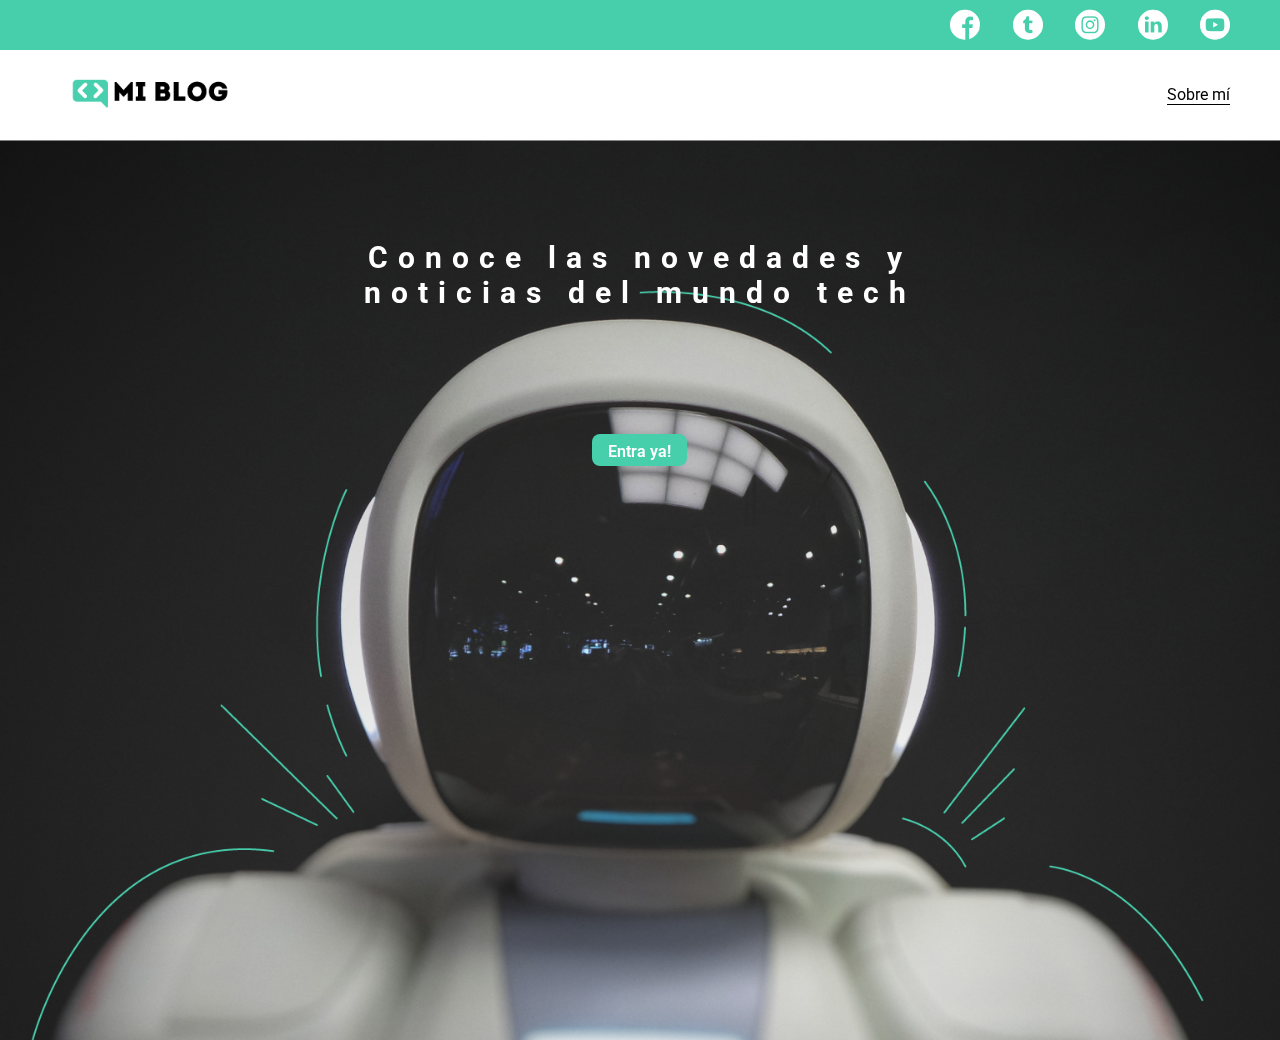
<file: index.html>
<!DOCTYPE html>
<html lang="es">
<head>
    <meta charset="UTF-8">
    <meta name="viewport" content="width=device-width, initial-scale=1.0">
    <title>blog personal</title>
    <link rel="stylesheet" href="css/main.css">
    <link rel="stylesheet" href="css/media-queries.css">
    <link rel="stylesheet" href="css/font/flaticon.css">
</head>
<body class="home-body">
    <header>
        <section class="header-icons-container">
            <div class="icons">
                <a href="/"><span class="flaticon-001-facebook"></span></a>
                <a href="/"><span class="flaticon-002-twitter"></span></a>
                <a href="/"><span class="flaticon-011-instagram"></span></a>
                <a href="/"><span class="flaticon-010-linkedin"></span></a>
                <a href="/"><span class="flaticon-008-youtube"></span></a>
            </div>
        </section>
        <nav>
            <section class="nav-logo-container">
                <a href="/"><img src="assets/img/Logo-negro.png" alt="Logo del blog"></a>
            </section>
            <section class="profile-link">
                <a href="perfil.html">Sobre mí</a>
            </section>
        </nav>
    </header>
    <main class="home-main">
        <section>
            <h1 class="home-main-text">Conoce las novedades y<br> noticias del mundo tech</h1>
            <a href="blogs.html" class="home-main-button">Entra ya!</a>
        </section>
    </main>
</body>
</html>
</file>
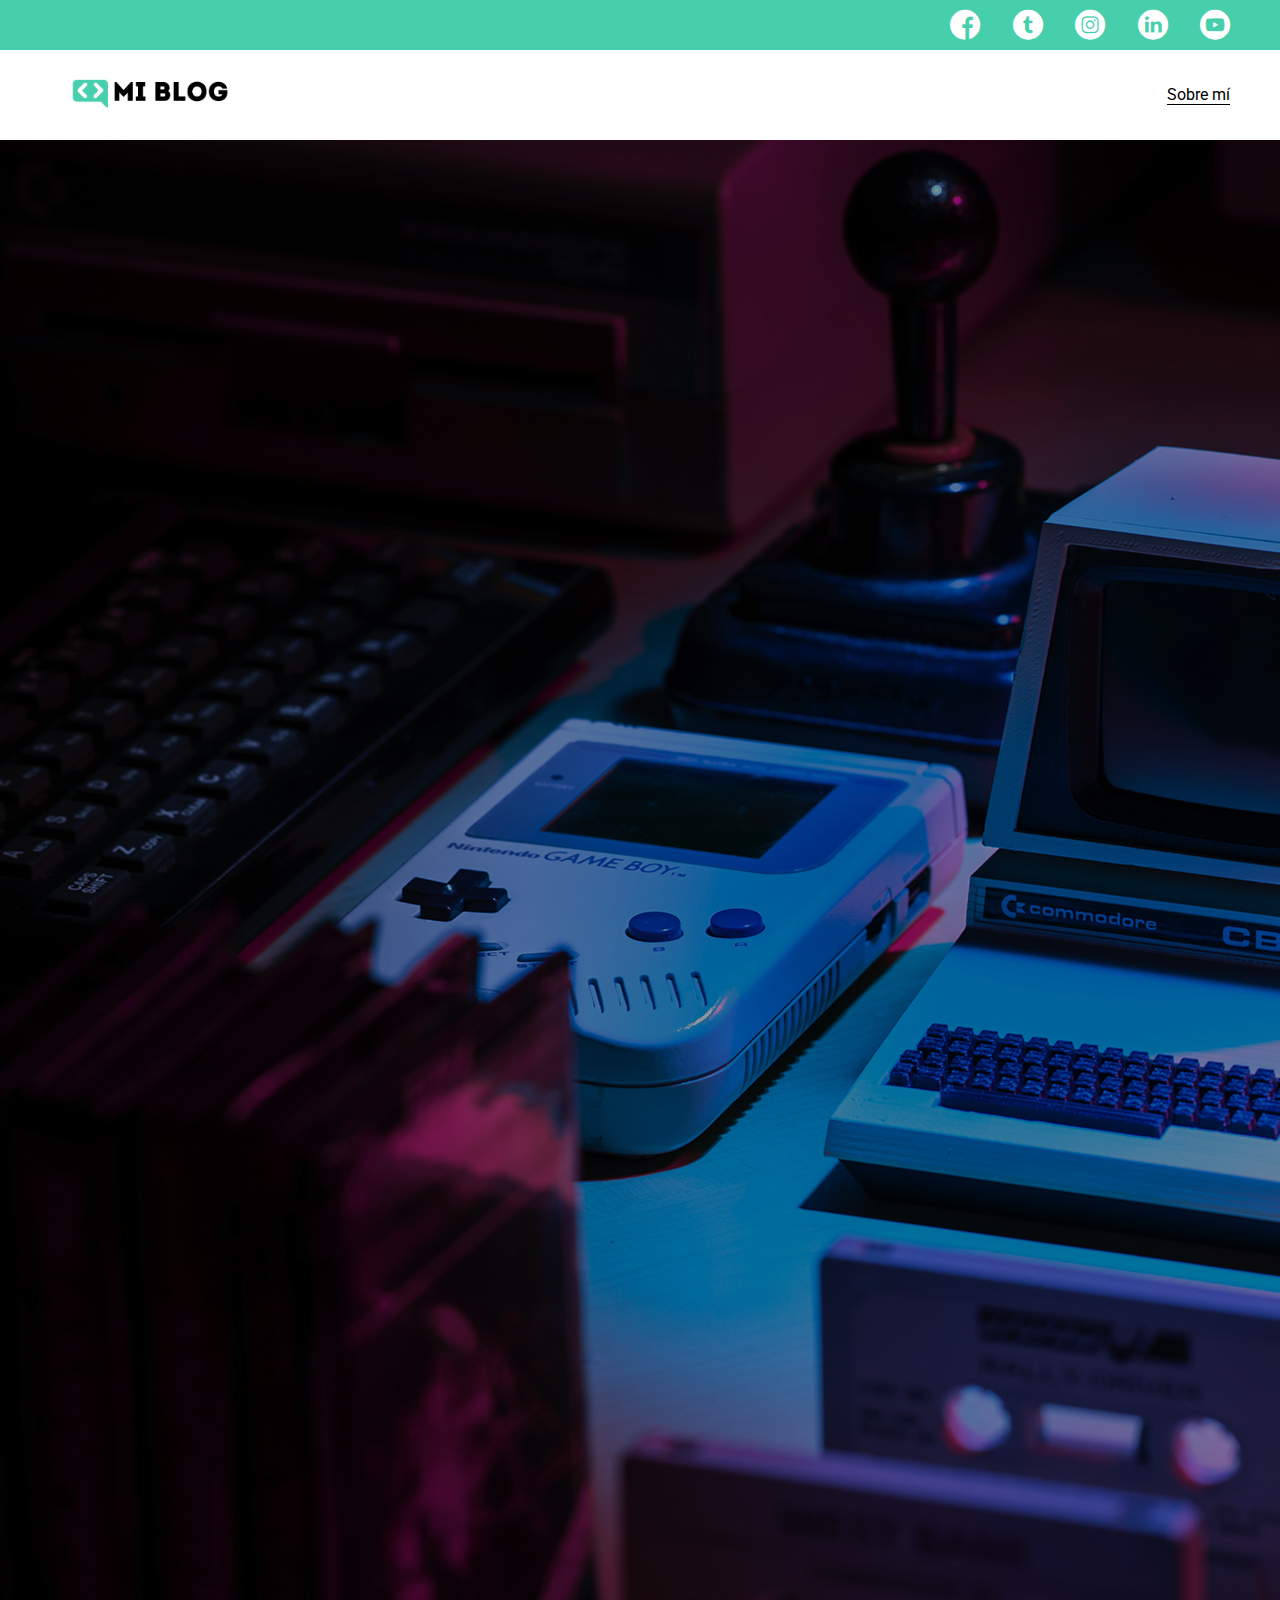
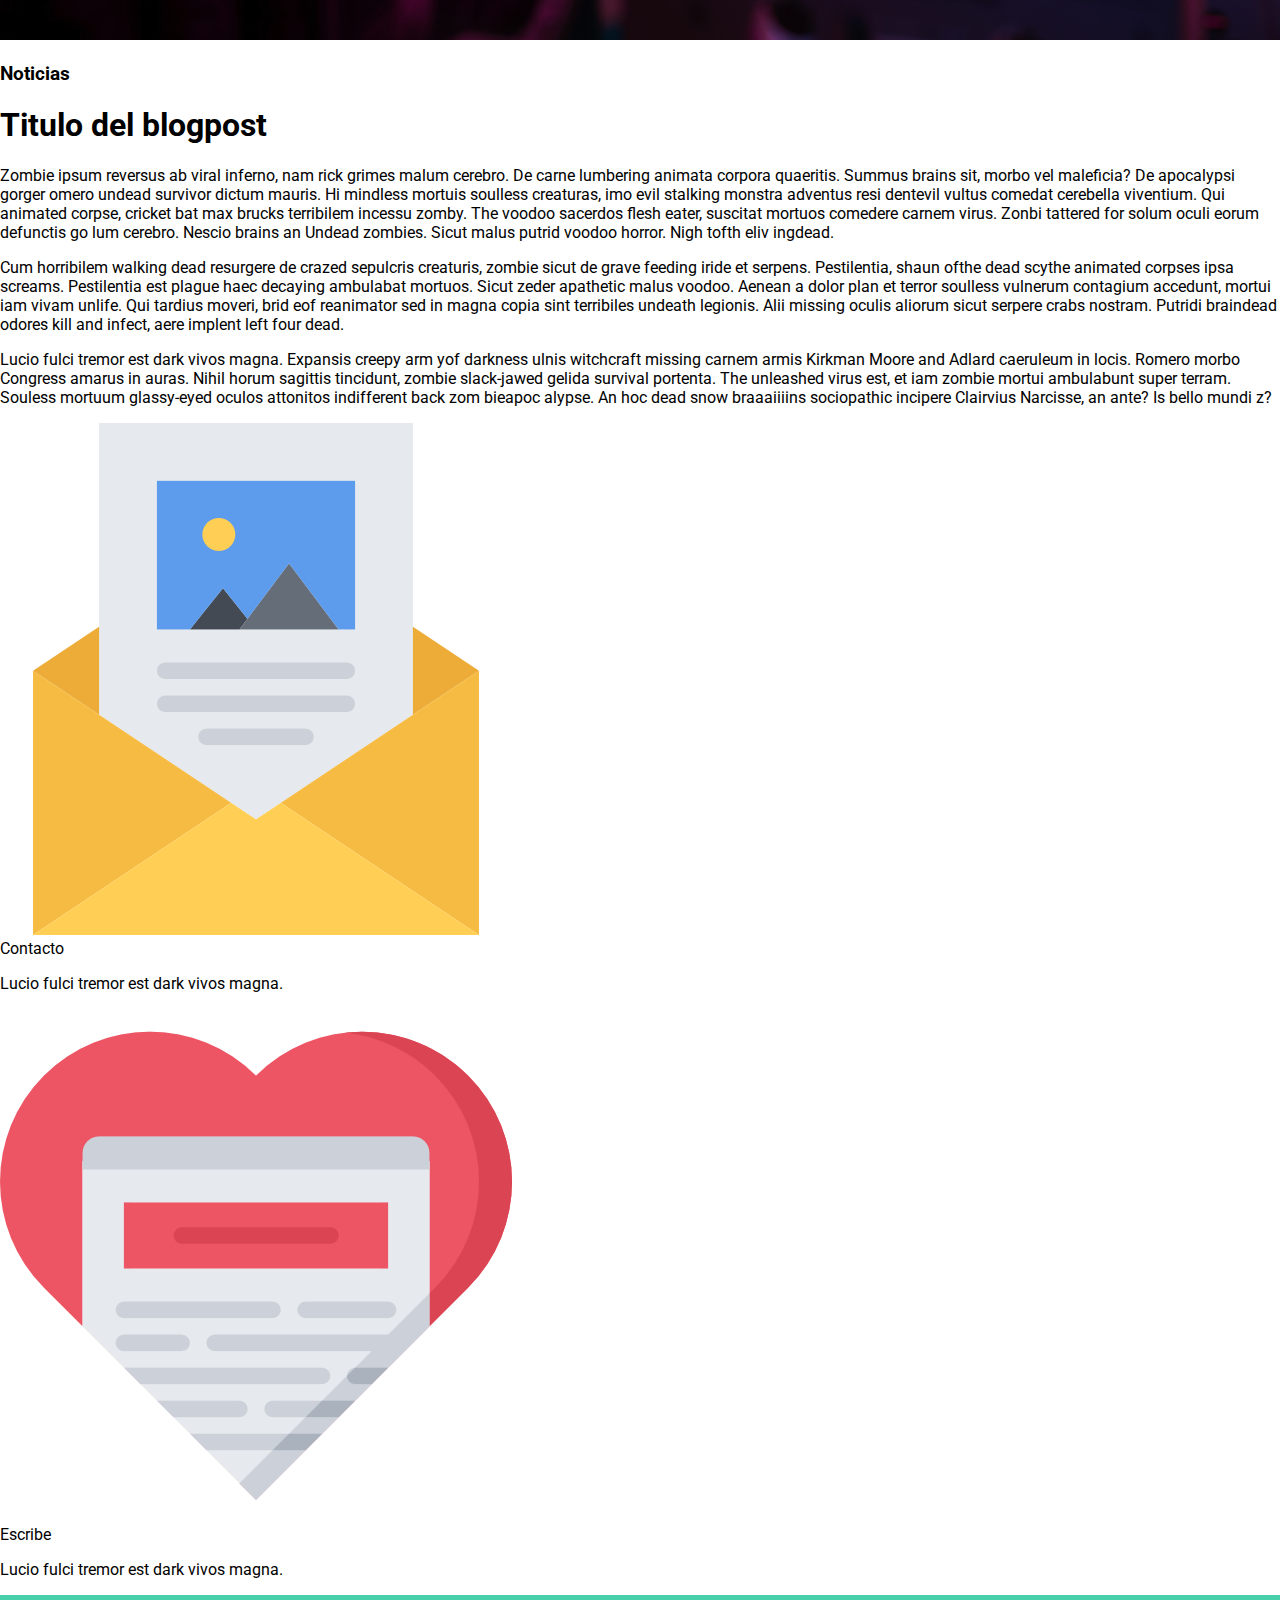
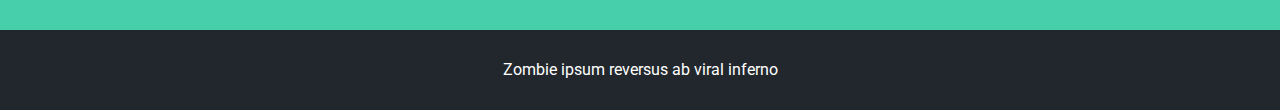
<file: blog.html>
<!DOCTYPE html>
<html lang="es">
<head>
    <meta charset="UTF-8">
    <meta name="viewport" content="width=device-width, initial-scale=1.0">
    <title>blog personal</title>
    <link rel="stylesheet" href="css/main.css">
    <link rel="stylesheet" href="css/media-queries.css">
    <link rel="stylesheet" href="css/font/flaticon.css">
</head>
<body>
    <header>
        <section class="header-icons-container">
            <div class="icons">
                <a href="/"><span class="flaticon-001-facebook"></span></a>
                <a href="/"><span class="flaticon-002-twitter"></span></a>
                <a href="/"><span class="flaticon-011-instagram"></span></a>
                <a href="/"><span class="flaticon-010-linkedin"></span></a>
                <a href="/"><span class="flaticon-008-youtube"></span></a>
            </div>
        </section>
        <nav>
            <section class="nav-logo-container">
                <a href="/"><img src="assets/img/Logo-negro.png" alt="Logo del blog"></a>
            </section>
            <section class="profile-link">
                <a href="perfil.html">Sobre mí</a>
            </section>
        </nav>
    </header>
    <main>
        <section class="grid-container blogpost-img-container">
            <img src="/assets/img/main-news-img.png" alt="">
        </section>
        <section class="blogpost-main-container">
            <div class="grid-container">
                <h3>Noticias</h3>
                <article>
                    <h1>Titulo del blogpost</h1>
                    <p>Zombie ipsum reversus ab viral inferno, nam rick grimes malum cerebro. De carne lumbering animata corpora quaeritis. Summus brains sit​​, morbo vel maleficia? De apocalypsi gorger omero undead survivor dictum mauris. Hi mindless mortuis soulless creaturas, imo evil stalking monstra adventus resi dentevil vultus comedat cerebella viventium. Qui animated corpse, cricket bat max brucks terribilem incessu zomby. The voodoo sacerdos flesh eater, suscitat mortuos comedere carnem virus. Zonbi tattered for solum oculi eorum defunctis go lum cerebro. Nescio brains an Undead zombies. Sicut malus putrid voodoo horror. Nigh tofth eliv ingdead.</p>
                    <p>Cum horribilem walking dead resurgere de crazed sepulcris creaturis, zombie sicut de grave feeding iride et serpens. Pestilentia, shaun ofthe dead scythe animated corpses ipsa screams. Pestilentia est plague haec decaying ambulabat mortuos. Sicut zeder apathetic malus voodoo. Aenean a dolor plan et terror soulless vulnerum contagium accedunt, mortui iam vivam unlife. Qui tardius moveri, brid eof reanimator sed in magna copia sint terribiles undeath legionis. Alii missing oculis aliorum sicut serpere crabs nostram. Putridi braindead odores kill and infect, aere implent left four dead.</p>
                    <p>Lucio fulci tremor est dark vivos magna. Expansis creepy arm yof darkness ulnis witchcraft missing carnem armis Kirkman Moore and Adlard caeruleum in locis. Romero morbo Congress amarus in auras. Nihil horum sagittis tincidunt, zombie slack-jawed gelida survival portenta. The unleashed virus est, et iam zombie mortui ambulabunt super terram. Souless mortuum glassy-eyed oculos attonitos indifferent back zom bieapoc alypse. An hoc dead snow braaaiiiins sociopathic incipere Clairvius Narcisse, an ante? Is bello mundi z?</p>
                </article>
            </div>
        </section>
        <section class="contact-main-container">
            <div class="contact-left">
                <img src="assets/img/013-newsletter.png" alt="">
                <div>
                    <a href="">Contacto</a>
                    <p>Lucio fulci tremor est dark vivos magna.</p>
                </div>
            </div>
            <div class="contact-right">
                <img src="assets/img/006-like.png" alt="">
                <div>
                    <a href="">Escribe</a>
                    <p>Lucio fulci tremor est dark vivos magna.</p>
                </div>
        </section>
    </main>
    <footer>
        <p>Zombie ipsum reversus ab viral inferno</p>
    </footer>
</body>
</html>
</file>
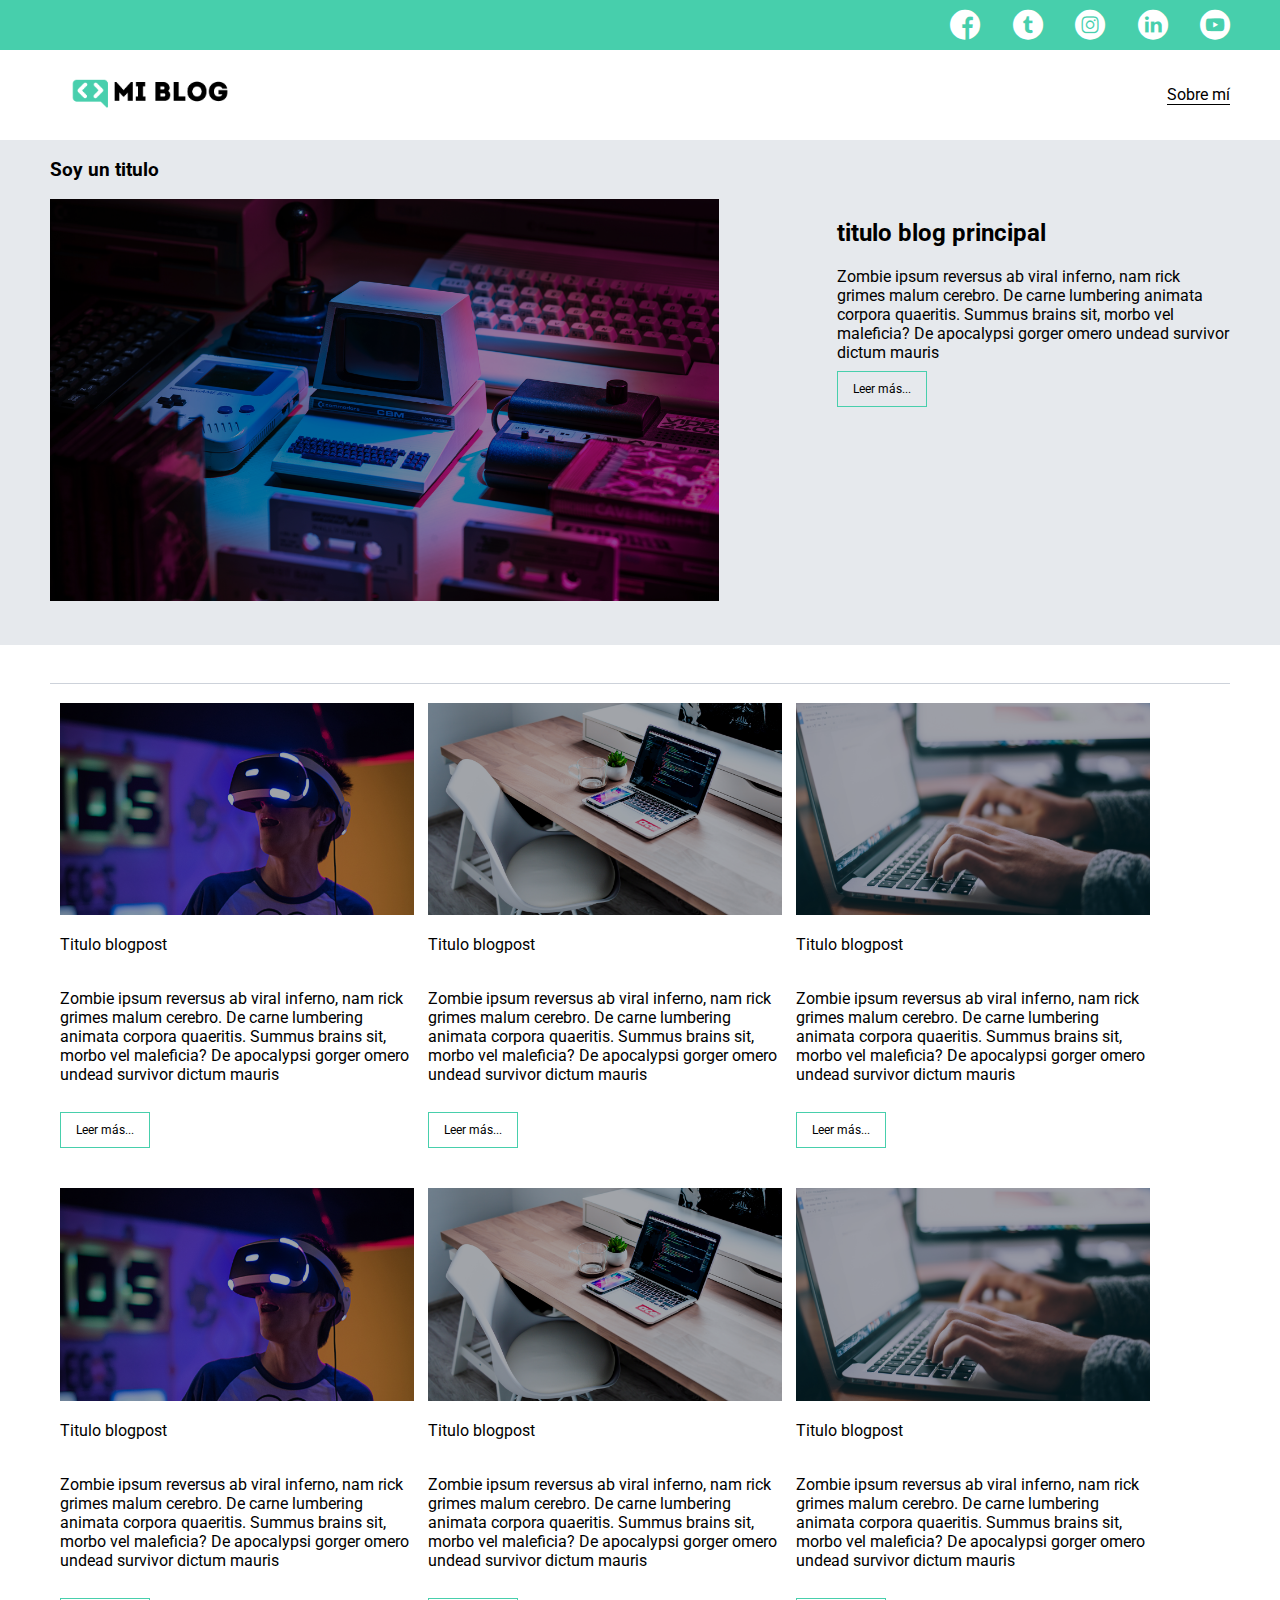
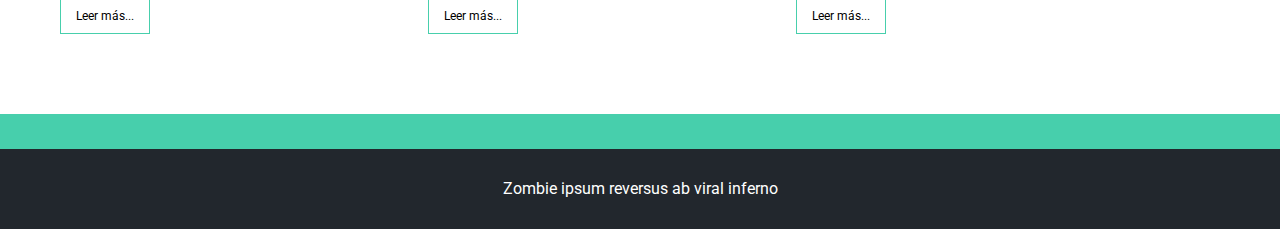
<file: blogs.html>
<!DOCTYPE html>
<html lang="es">
<head>
    <meta charset="UTF-8">
    <meta name="viewport" content="width=device-width, initial-scale=1.0">
    <title>blog personal</title>
    <link rel="stylesheet" href="css/main.css">
    <link rel="stylesheet" href="css/media-queries.css">
    <link rel="stylesheet" href="css/font/flaticon.css">
</head>
<body>
    <header>
        <section class="header-icons-container">
            <div class="icons">
                <a href="/"><span class="flaticon-001-facebook"></span></a>
                <a href="/"><span class="flaticon-002-twitter"></span></a>
                <a href="/"><span class="flaticon-011-instagram"></span></a>
                <a href="/"><span class="flaticon-010-linkedin"></span></a>
                <a href="/"><span class="flaticon-008-youtube"></span></a>
            </div>
        </section>
        <nav>
            <section class="nav-logo-container">
                <a href="/"><img src="assets/img/Logo-negro.png" alt="Logo del blog"></a>
            </section>
            <section class="profile-link">
                <a href="perfil.html">Sobre mí</a>
            </section>
        </nav>
    </header>
        <main class="blogs-main">
            <section class="blogs-news-container">
                <div class="blogs-main-new">
                    <h3>Soy un titulo</h3>
                    <div class="blogs-news-img-container">
                        <img src="/assets/img/main-news-img.png" alt="">
                    </div>
                    <div class="blogs-news-info-contanier">
                        <h2>titulo blog principal</h2>
                        <p>Zombie ipsum reversus ab viral inferno, nam rick grimes malum cerebro. De carne lumbering animata corpora quaeritis. Summus brains sit​​, morbo vel maleficia? De apocalypsi gorger omero undead survivor dictum mauris</p>
                        <a href="/blog.html" class="blogs-button">Leer más...</a>
                    </div>
                </div>
            </section>
            <section class="blogs-posts-container">
                <div class="grid-container">
                    <h3></h3>
                    <article class="post-container">
                        <img src="/assets/img/post-1.png" alt="imagen post1">
                        <p>Titulo blogpost</p>
                        <p>Zombie ipsum reversus ab viral inferno, nam rick grimes malum cerebro. De carne lumbering animata corpora quaeritis. Summus brains sit​​, morbo vel maleficia? De apocalypsi gorger omero undead survivor dictum mauris</p>
                        <a href="/blog.html" class="blogs-button">Leer más...</a>
                    </article>
                    <article class="post-container">
                        <img src="/assets/img/post-2.png" alt="imagen post1">
                        <p>Titulo blogpost</p>
                        <p>Zombie ipsum reversus ab viral inferno, nam rick grimes malum cerebro. De carne lumbering animata corpora quaeritis. Summus brains sit​​, morbo vel maleficia? De apocalypsi gorger omero undead survivor dictum mauris</p>
                        <a href="/blog.html" class="blogs-button">Leer más...</a>
                    </article>
                    <article class="post-container">
                        <img src="/assets/img/post-3.png" alt="imagen post1">
                        <p>Titulo blogpost</p>
                        <p>Zombie ipsum reversus ab viral inferno, nam rick grimes malum cerebro. De carne lumbering animata corpora quaeritis. Summus brains sit​​, morbo vel maleficia? De apocalypsi gorger omero undead survivor dictum mauris</p>
                        <a href="/blog.html" class="blogs-button">Leer más...</a>
                    </article>
                    <article class="post-container">
                        <img src="/assets/img/post-1.png" alt="imagen post1">
                        <p>Titulo blogpost</p>
                        <p>Zombie ipsum reversus ab viral inferno, nam rick grimes malum cerebro. De carne lumbering animata corpora quaeritis. Summus brains sit​​, morbo vel maleficia? De apocalypsi gorger omero undead survivor dictum mauris</p>
                        <a href="/blog.html" class="blogs-button">Leer más...</a>
                    </article>
                    <article class="post-container">
                        <img src="/assets/img/post-2.png" alt="imagen post1">
                        <p>Titulo blogpost</p>
                        <p>Zombie ipsum reversus ab viral inferno, nam rick grimes malum cerebro. De carne lumbering animata corpora quaeritis. Summus brains sit​​, morbo vel maleficia? De apocalypsi gorger omero undead survivor dictum mauris</p>
                        <a href="/blog.html" class="blogs-button">Leer más...</a>
                    </article>
                    <article class="post-container">
                        <img src="/assets/img/post-3.png" alt="imagen post1">
                        <p>Titulo blogpost</p>
                        <p>Zombie ipsum reversus ab viral inferno, nam rick grimes malum cerebro. De carne lumbering animata corpora quaeritis. Summus brains sit​​, morbo vel maleficia? De apocalypsi gorger omero undead survivor dictum mauris</p>
                        <a href="/blog.html" class="blogs-button">Leer más...</a>
                    </article>

                </div>
            </section>
        </main>
        <footer>
            <p>Zombie ipsum reversus ab viral inferno</p>
        </footer>
</body>
</html>
</file>
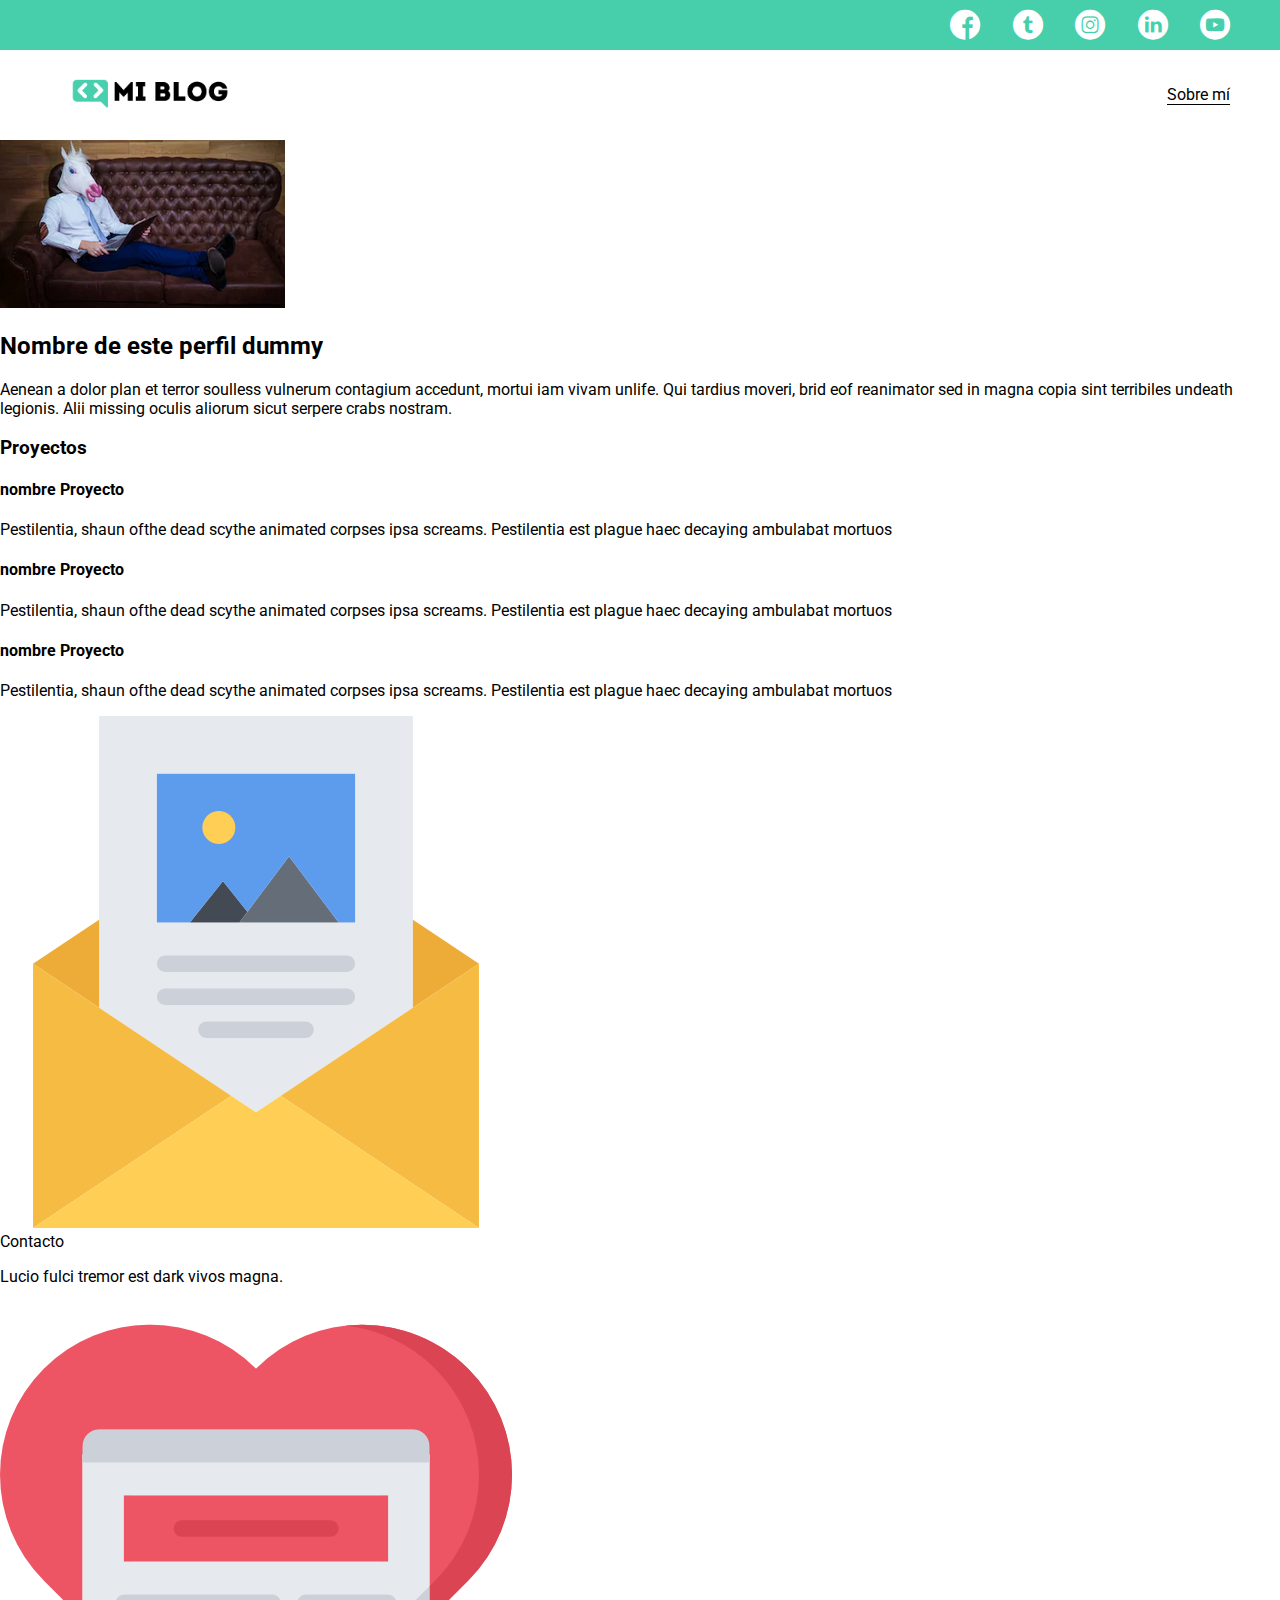
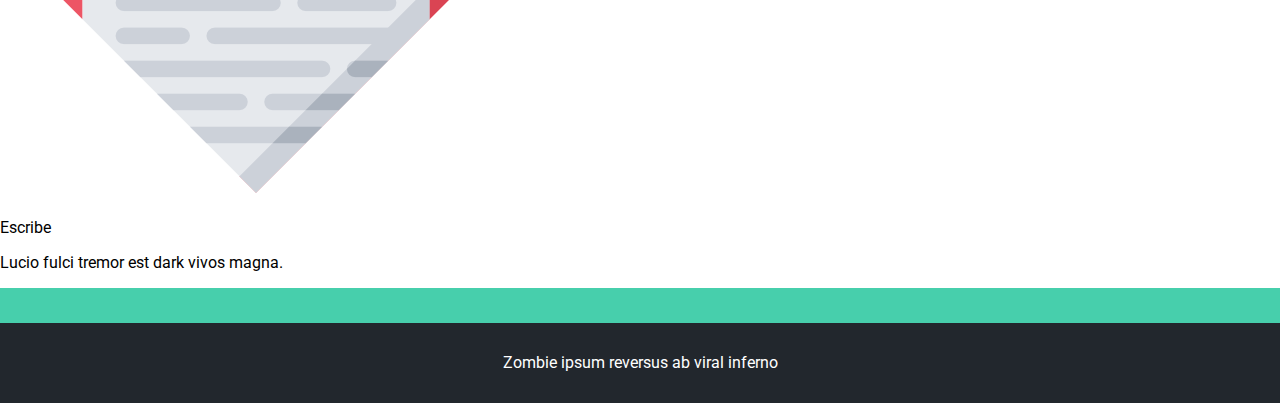
<file: perfil.html>
<!DOCTYPE html>
<html lang="es">
<head>
    <meta charset="UTF-8">
    <meta name="viewport" content="width=device-width, initial-scale=1.0">
    <title>blog personal</title>
    <link rel="stylesheet" href="css/main.css">
    <link rel="stylesheet" href="css/media-queries.css">
    <link rel="stylesheet" href="css/font/flaticon.css">
</head>
<body>
    <header>
        <section class="header-icons-container">
            <div class="icons">
                <a href="/"><span class="flaticon-001-facebook"></span></a>
                <a href="/"><span class="flaticon-002-twitter"></span></a>
                <a href="/"><span class="flaticon-011-instagram"></span></a>
                <a href="/"><span class="flaticon-010-linkedin"></span></a>
                <a href="/"><span class="flaticon-008-youtube"></span></a>
            </div>
        </section>
        <nav>
            <section class="nav-logo-container">
                <a href="/"><img src="assets/img/Logo-negro.png" alt="Logo del blog"></a>
            </section>
            <section class="profile-link">
                <a href="perfil.html">Sobre mí</a>
            </section>
        </nav>
    </header>
    <main>
        <section class="profile-main-container">
            <div class="grid-container profile-container">
                <div>
                    <img src="assets/img/profile-pic.png" alt="">
                </div>
                <div>
                    <h2>Nombre de este perfil dummy</h2>
                    <p>Aenean a dolor plan et terror soulless vulnerum contagium accedunt, mortui iam vivam unlife. Qui tardius moveri, brid eof reanimator sed in magna copia sint terribiles undeath legionis. Alii missing oculis aliorum sicut serpere crabs nostram.</p>
                </div>
            </div>
        </section>
        <section class="profile-main-proyects">
            <div class="grid-container">
                <h3>Proyectos</h3>
                <div class="proyects-main-container">
                    <article class="proyect-container">
                        <h4>nombre Proyecto</h4>
                        <p>Pestilentia, shaun ofthe dead scythe animated corpses ipsa screams. Pestilentia est plague haec decaying ambulabat mortuos</p>
                    </article>
                    <article class="proyect-container">
                        <h4>nombre Proyecto</h4>
                        <p>Pestilentia, shaun ofthe dead scythe animated corpses ipsa screams. Pestilentia est plague haec decaying ambulabat mortuos</p>
                    </article>
                    <article class="proyect-container">
                        <h4>nombre Proyecto</h4>
                        <p>Pestilentia, shaun ofthe dead scythe animated corpses ipsa screams. Pestilentia est plague haec decaying ambulabat mortuos</p>
                    </article>
                </div>
            </div>
        

        </section>

        <section class="contact-main-container">
            <div class="contact-left">
                <img src="assets/img/013-newsletter.png" alt="">
                <div>
                    <a href="">Contacto</a>
                    <p>Lucio fulci tremor est dark vivos magna.</p>
                </div>
            </div>
            <div class="contact-right">
                <img src="assets/img/006-like.png" alt="">
                <div>
                    <a href="">Escribe</a>
                    <p>Lucio fulci tremor est dark vivos magna.</p>
                </div>
        </section>
    </main>
    <footer>
        <p>Zombie ipsum reversus ab viral inferno</p>
    </footer>
</body>
</html>
</file>
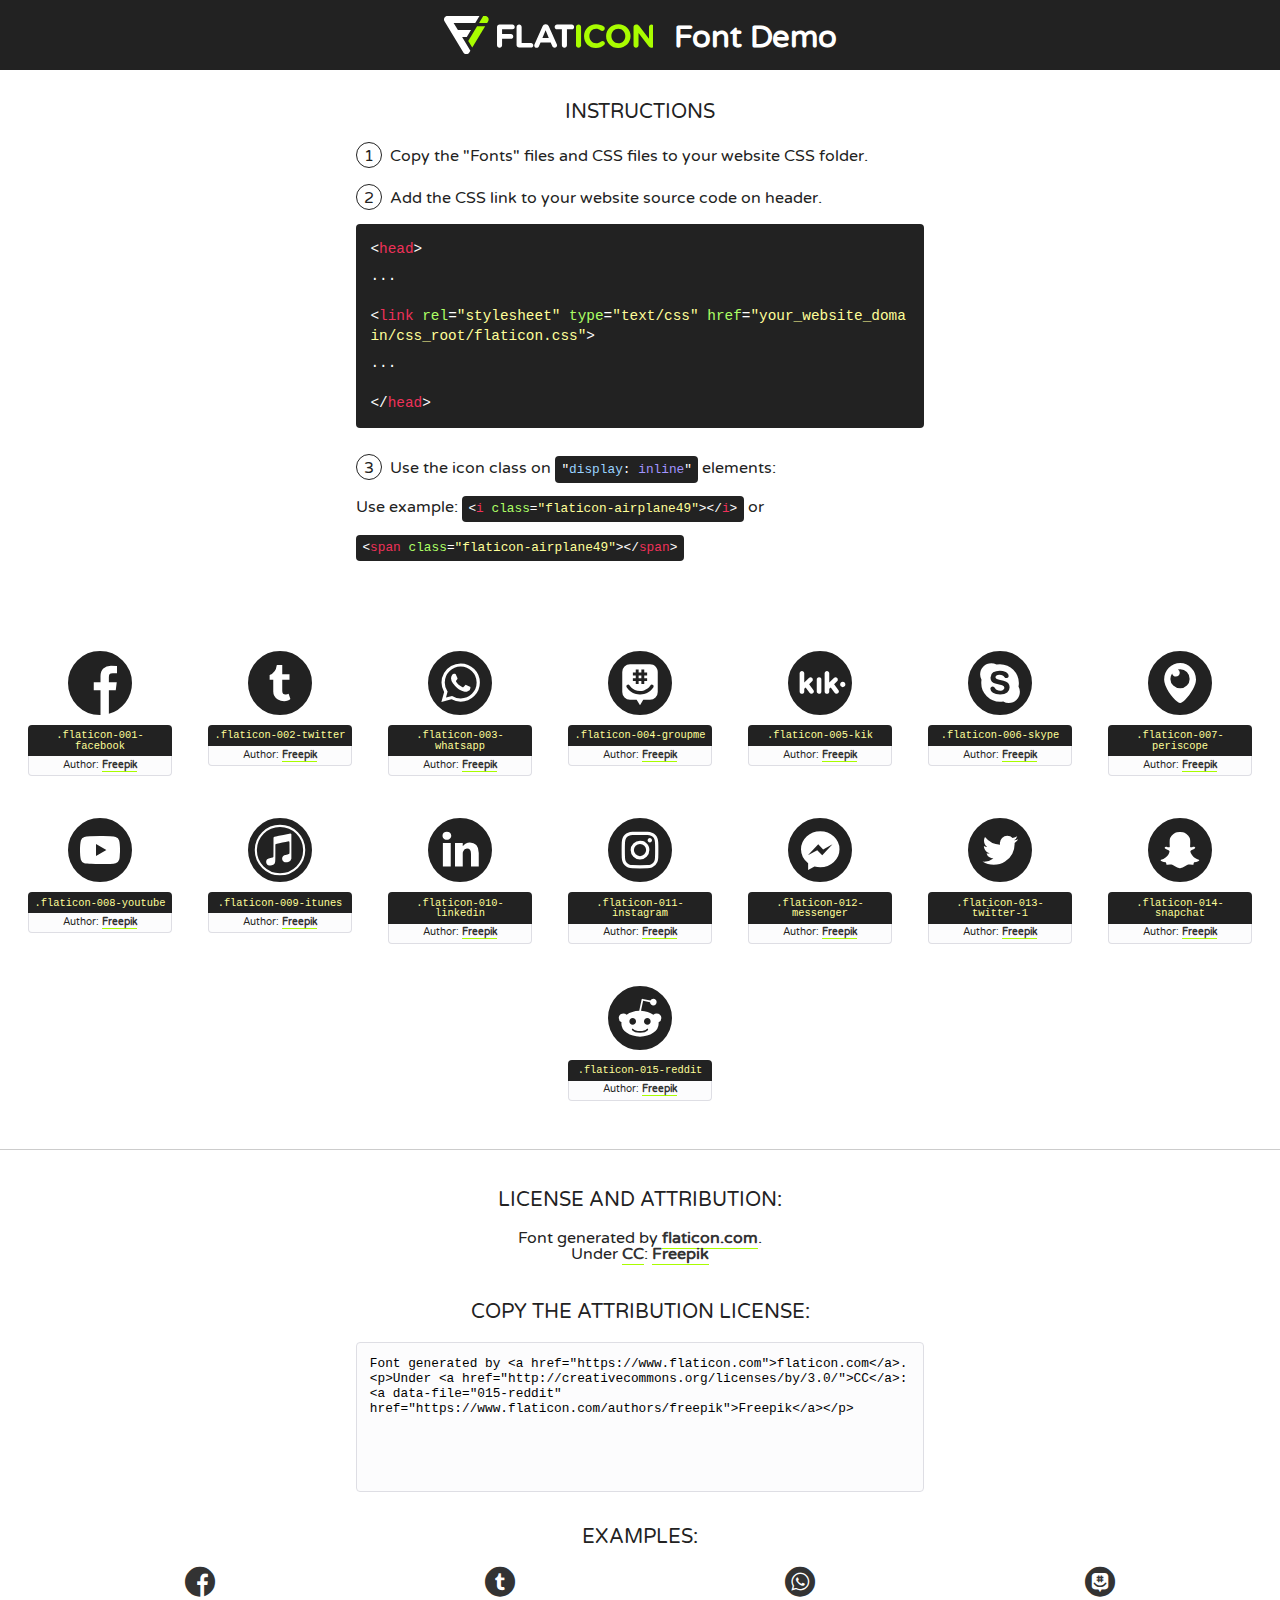
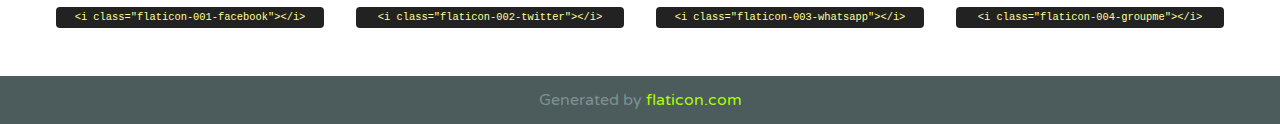
<file: css/font/flaticon.html>
<!DOCTYPE html>
<!--
  Flaticon icon font: Flaticon
  Creation date: 20/12/2018 09:27
-->
<html>
<!DOCTYPE html>
<html>

<head>
    <title>Flaticon WebFont</title>
    <link href="http://fonts.googleapis.com/css?family=Varela+Round" rel="stylesheet" type="text/css" />
    <link rel="stylesheet" type="text/css" href="flaticon.css">
    <meta charset="UTF-8">
    <style>
    html, body, div, span, applet, object, iframe,
    h1, h2, h3, h4, h5, h6, p, blockquote, pre,
    a, abbr, acronym, address, big, cite, code,
    del, dfn, em, img, ins, kbd, q, s, samp,
    small, strike, strong, sub, sup, tt, var,
    b, u, i, center,
    dl, dt, dd, ol, ul, li,
    fieldset, form, label, legend,
    table, caption, tbody, tfoot, thead, tr, th, td,
    article, aside, canvas, details, embed, 
    figure, figcaption, footer, header, hgroup, 
    menu, nav, output, ruby, section, summary,
    time, mark, audio, video {
        margin: 0;
        padding: 0;
        border: 0;
        font-size: 100%;
        font: inherit;
        vertical-align: baseline;
    }
    /* HTML5 display-role reset for older browsers */
    article, aside, details, figcaption, figure, 
    footer, header, hgroup, menu, nav, section {
        display: block;
    }
    body {
        line-height: 1;
    }
    ol, ul {
        list-style: none;
    }
    blockquote, q {
        quotes: none;
    }
    blockquote:before, blockquote:after,
    q:before, q:after {
        content: '';
        content: none;
    }
    table {
        border-collapse: collapse;
        border-spacing: 0;
    }
    body {
        font-family: 'Varela Round', Helvetica, Arial, sans-serif;
        font-size: 16px;
        color: #222;
    }
    a {
        color: #333;
        border-bottom: 1px solid #a9fd00;
        font-weight: bold;
        text-decoration: none;
    }
    * {
        -moz-box-sizing: border-box;
        -webkit-box-sizing: border-box;
        box-sizing: border-box;
        margin: 0;
        padding: 0;
    }
    [class^="flaticon-"]:before, [class*=" flaticon-"]:before, [class^="flaticon-"]:after, [class*=" flaticon-"]:after {
        font-family: Flaticon;
        font-size: 30px;
        font-style: normal;
        margin-left: 20px;
        color: #333;
    }
    .wrapper {
        max-width: 600px;
        margin: auto;
        padding: 0 1em;
    }
    .title {
        font-size: 1.25em;
        text-align: center;
        margin-bottom: 1em;
        text-transform: uppercase;
    }
    header {
        text-align: center;
        background-color: #222;
        color: #fff;
        padding: 1em;
    }
    header .logo {
        width: 210px;
        height: 38px;
        display: inline-block;
        vertical-align: middle;
        margin-right: 1em;
        border: none;
    }
    header strong {
        font-size: 1.95em;
        font-weight: bold;
        vertical-align: middle;
        margin-top: 5px;
        display: inline-block;
    }
    .demo {
        margin: 2em auto;
        line-height: 1.25em;
    }
    .demo ul li {
        margin-bottom: 1em;
    }
    .demo ul li .num {
        color: #222;
        border-radius: 20px;
        display: inline-block;
        width: 26px;
        padding: 3px;
        height: 26px;
        text-align: center;
        margin-right: 0.5em;
        border: 1px solid #222;
    }
    .demo ul li code {
        background-color: #222;
        border-radius: 4px;
        padding: 0.25em 0.5em;
        display: inline-block;
        color: #fff;
        font-family: Consolas,Monaco,Lucida Console,Liberation Mono,DejaVu Sans Mono,Bitstream Vera Sans Mono,Courier New, monospace;
        font-weight: lighter;
        margin-top: 1em;
        font-size: 0.8em;
        word-break: break-all;
    }
    .demo ul li code.big {
        padding: 1em;
        font-size: 0.9em;
    }
    .demo ul li code .red {
        color: #EF3159;
    }
    .demo ul li code .green {
        color: #ACFF65;
    }
    .demo ul li code .yellow {
        color: #FFFF99;
    }
    .demo ul li code .blue {
        color: #99D3FF;
    }
    .demo ul li code .purple {
        color: #A295FF;
    }
    .demo ul li code .dots {
        margin-top: 0.5em;
        display: block;
    }
    #glyphs {
        border-bottom: 1px solid #ccc;
        padding: 2em 0;
        text-align: center;
    }
    .glyph {
        display: inline-block;
        width: 9em;
        margin: 1em;
        text-align: center;
        vertical-align: top;
        background: #FFF;
    }
    .glyph .glyph-icon {
        padding: 10px;
        display: block;
        font-family:"Flaticon";
        font-size: 64px;
        line-height: 1;
    }
    .glyph .glyph-icon:before {
        font-size: 64px;
        color: #222;
        margin-left: 0;
    }
    .class-name {
        font-size: 0.65em;
        background-color: #222;
        color: #fff;
        border-radius: 4px 4px 0 0;
        padding: 0.5em;
        color: #FFFF99;
        font-family: Consolas,Monaco,Lucida Console,Liberation Mono,DejaVu Sans Mono,Bitstream Vera Sans Mono,Courier New, monospace;
    }
    .author-name {
        font-size: 0.6em;
        background-color: #fcfcfd;
        border: 1px solid #DEDEE4;
        border-top: 0;
        border-radius: 0 0 4px 4px;
        padding: 0.5em;
    }
    .class-name:last-child {
        font-size: 10px;
        color:#888;
    }
    .class-name:last-child a {
        font-size: 10px;
        color:#555;
    }
    .class-name:last-child a:hover {
        color:#a9fd00;
    }
    .glyph > input {
        display: block;
        width: 100px;
        margin: 5px auto;
        text-align: center;
        font-size: 12px;
        cursor: text;
    }
    .glyph > input.icon-input {
        font-family:"Flaticon";
        font-size: 16px;
        margin-bottom: 10px;
    }
    .attribution .title {
        margin-top: 2em;
    }
    .attribution textarea {
        background-color: #fcfcfd;
        padding: 1em;
        border: none;
        box-shadow: none;
        border: 1px solid #DEDEE4;
        border-radius: 4px;
        resize: none;
        width: 100%;
        height: 150px;
        font-size: 0.8em;
        font-family: Consolas,Monaco,Lucida Console,Liberation Mono,DejaVu Sans Mono,Bitstream Vera Sans Mono,Courier New, monospace;
        -webkit-appearance: none;
    }
    .iconsuse {
        margin: 2em auto;
        text-align: center;
        max-width: 1200px;
    }
    .iconsuse:after {
        content: '';
        display: table;
        clear: both;
    }
    .iconsuse .image {
        float: left;
        width: 25%;
        padding: 0 1em;
    }
    .iconsuse .image p {
        margin-bottom: 1em;
    }
    .iconsuse .image span {
        display: block;
        font-size: 0.65em;
        background-color: #222;
        color: #fff;
        border-radius: 4px;
        padding: 0.5em;
        color: #FFFF99;
        margin-top: 1em;
        font-family: Consolas,Monaco,Lucida Console,Liberation Mono,DejaVu Sans Mono,Bitstream Vera Sans Mono,Courier New, monospace;
    }
    #footer {
        text-align: center;
        background-color: #4C5B5C;
        color: #7c9192;
        padding: 1em;
    }
    #footer a {
        border: none;
        color: #a9fd00;
        font-weight: normal;
    }
    @media (max-width: 960px) {
        .iconsuse .image {
            width: 50%;
        }
    }
    @media (max-width: 560px) {
        .iconsuse .image {
            width: 100%;
        }
    }
    </style>
</head>

<body class="characters-off">

    <header>
        <a href="https://www.flaticon.com" target="_blank" class="logo">
            <svg version="1.1" xmlns="http://www.w3.org/2000/svg" xmlns:xlink="http://www.w3.org/1999/xlink" xmlns:a="http://ns.adobe.com/AdobeSVGViewerExtensions/3.0/" viewBox="0 0 560.875 102.036" enable-background="new 0 0 560.875 102.036" xml:space="preserve">
                <defs>
                </defs>
                <g>
                    <g class="letters">
                        <path fill="#ffffff" d="M141.596,29.675c0-3.777,2.985-6.767,6.764-6.767h34.438c3.426,0,6.15,2.728,6.15,6.15
                        c0,3.43-2.724,6.149-6.15,6.149h-27.674v13.091h23.719c3.429,0,6.151,2.724,6.151,6.15c0,3.43-2.723,6.149-6.151,6.149h-23.719
                        v17.574c0,3.773-2.986,6.761-6.764,6.761c-3.779,0-6.764-2.989-6.764-6.761V29.675z"></path>
                        <path fill="#ffffff" d="M193.844,29.149c0-3.781,2.985-6.767,6.764-6.767c3.776,0,6.763,2.985,6.763,6.767v42.957h25.039
                        c3.426,0,6.149,2.726,6.149,6.153c0,3.425-2.723,6.15-6.149,6.15h-31.802c-3.779,0-6.764-2.986-6.764-6.768V29.149z"></path>
                        <path fill="#ffffff" d="M241.891,75.71l21.438-48.407c1.492-3.341,4.215-5.357,7.906-5.357h0.792
                        c3.686,0,6.323,2.017,7.815,5.357l21.439,48.407c0.436,0.967,0.701,1.845,0.701,2.723c0,3.602-2.809,6.501-6.414,6.501
                        c-3.161,0-5.269-1.845-6.499-4.655l-4.132-9.661h-27.059l-4.301,10.102c-1.144,2.631-3.426,4.214-6.237,4.214
                        c-3.517,0-6.24-2.81-6.24-6.325C241.1,77.64,241.451,76.677,241.891,75.71z M279.932,58.666l-8.521-20.297l-8.526,20.297H279.932
                        z"></path>
                        <path fill="#ffffff" d="M314.864,35.387H301.86c-3.429,0-6.239-2.813-6.239-6.238c0-3.429,2.811-6.24,6.239-6.24h39.533
                        c3.426,0,6.237,2.811,6.237,6.24c0,3.425-2.811,6.238-6.237,6.238h-13.001v42.785c0,3.773-2.99,6.761-6.764,6.761
                        c-3.779,0-6.764-2.989-6.764-6.761V35.387z"></path>
                        <path fill="#A9FD00" d="M352.615,29.149c0-3.781,2.985-6.767,6.767-6.767c3.774,0,6.761,2.985,6.761,6.767v49.024
                        c0,3.773-2.987,6.761-6.761,6.761c-3.781,0-6.767-2.989-6.767-6.761V29.149z"></path>
                        <path fill="#A9FD00" d="M374.132,53.836v-0.179c0-17.481,13.178-31.801,32.065-31.801c9.22,0,15.459,2.458,20.557,6.238
                        c1.402,1.054,2.637,2.985,2.637,5.357c0,3.692-2.985,6.59-6.681,6.59c-1.845,0-3.071-0.702-4.044-1.319
                        c-3.776-2.813-7.729-4.393-12.562-4.393c-10.364,0-17.831,8.611-17.831,19.154v0.173c0,10.542,7.291,19.329,17.831,19.329
                        c5.715,0,9.492-1.756,13.359-4.834c1.049-0.874,2.458-1.491,4.039-1.491c3.429,0,6.325,2.813,6.325,6.236
                        c0,2.106-1.056,3.78-2.282,4.834c-5.539,4.834-12.036,7.733-21.878,7.733C387.572,85.464,374.132,71.493,374.132,53.836z"></path>
                        <path fill="#A9FD00" d="M433.009,53.836v-0.179c0-17.481,13.79-31.801,32.766-31.801c18.981,0,32.592,14.143,32.592,31.628v0.173
                        c0,17.483-13.785,31.807-32.769,31.807C446.625,85.464,433.009,71.32,433.009,53.836z M484.224,53.836v-0.179
                        c0-10.539-7.725-19.326-18.626-19.326c-10.893,0-18.449,8.611-18.449,19.154v0.173c0,10.542,7.73,19.329,18.626,19.329
                        C476.676,72.986,484.224,64.378,484.224,53.836z"></path>
                        <path fill="#A9FD00" d="M506.233,29.321c0-3.774,2.99-6.763,6.767-6.763h1.401c3.252,0,5.183,1.583,7.029,3.953l26.093,34.265
                        V29.059c0-3.692,2.99-6.677,6.681-6.677c3.683,0,6.671,2.985,6.671,6.677v48.934c0,3.78-2.987,6.765-6.764,6.765h-0.436
                        c-3.257,0-5.188-1.581-7.034-3.953l-27.056-35.492v32.944c0,3.687-2.985,6.676-6.678,6.676c-3.683,0-6.673-2.989-6.673-6.676
                        V29.321z"></path>
                    </g>
                    <g class="insignia">
                        <path fill="#ffffff" d="M48.372,56.137h12.517l11.156-18.537H37.186L25.688,18.539h57.825L94.668,0H9.271
                        C5.925,0,2.842,1.801,1.198,4.716c-1.644,2.907-1.593,6.482,0.134,9.343l50.38,83.501c1.678,2.781,4.689,4.476,7.938,4.476
                        c3.246,0,6.257-1.695,7.935-4.476l2.898-4.804L48.372,56.137z"></path>
                        <g class="i">
                            <path fill="#A9FD00" d="M93.575,18.539h0.031v0.004l21.652,0.004l2.705-4.488c1.727-2.861,1.778-6.436,0.133-9.343
                            C116.454,1.801,113.371,0,110.026,0h-5.294L93.575,18.539z"></path>
                            <polygon fill="#A9FD00" points="88.291,27.356 64.725,66.486 75.519,84.404 109.942,27.356"></polygon>
                        </g>
                    </g>
                </g>
            </svg>
        </a>
        <strong>Font Demo</strong>
    </header>


    <section class="demo wrapper">

        <p class="title">Instructions</p>

        <ul>
            <li>
                <span class="num">1</span>Copy the "Fonts" files and CSS files to your website CSS folder.
            </li>
            <li>
                <span class="num">2</span>Add the CSS link to your website source code on header.
                <code class="big">
                    &lt;<span class="red">head</span>&gt;
                    <br/><span class="dots">...</span>
                    <br/>&lt;<span class="red">link</span> <span class="green">rel</span>=<span class="yellow">"stylesheet"</span> <span class="green">type</span>=<span class="yellow">"text/css"</span> <span class="green">href</span>=<span class="yellow">"your_website_domain/css_root/flaticon.css"</span>&gt;
                    <br/><span class="dots">...</span>
                    <br/>&lt;/<span class="red">head</span>&gt;
                </code>
            </li>

            <li>
                <p>
                    <span class="num">3</span>Use the icon class on <code>"<span class="blue">display</span>:<span class="purple"> inline</span>"</code> elements:
                    <br />
                    Use example: <code>&lt;<span class="red">i</span> <span class="green">class</span>=<span class="yellow">&quot;flaticon-airplane49&quot;</span>&gt;&lt;/<span class="red">i</span>&gt;</code> or <code>&lt;<span class="red">span</span> <span class="green">class</span>=<span class="yellow">&quot;flaticon-airplane49&quot;</span>&gt;&lt;/<span class="red">span</span>&gt;</code>
            </li>
        </ul>

    </section>




   <section id="glyphs">          
    
      
        <div class="glyph"><div class="glyph-icon flaticon-001-facebook"></div>
            <div class="class-name">.flaticon-001-facebook</div>
            <div class="author-name">Author: <a data-file="001-facebook" href="https://www.flaticon.com/authors/freepik">Freepik</a> </div> 
        </div>        
        
        <div class="glyph"><div class="glyph-icon flaticon-002-twitter"></div>
            <div class="class-name">.flaticon-002-twitter</div>
            <div class="author-name">Author: <a data-file="002-twitter" href="https://www.flaticon.com/authors/freepik">Freepik</a> </div> 
        </div>        
        
        <div class="glyph"><div class="glyph-icon flaticon-003-whatsapp"></div>
            <div class="class-name">.flaticon-003-whatsapp</div>
            <div class="author-name">Author: <a data-file="003-whatsapp" href="https://www.flaticon.com/authors/freepik">Freepik</a> </div> 
        </div>        
        
        <div class="glyph"><div class="glyph-icon flaticon-004-groupme"></div>
            <div class="class-name">.flaticon-004-groupme</div>
            <div class="author-name">Author: <a data-file="004-groupme" href="https://www.flaticon.com/authors/freepik">Freepik</a> </div> 
        </div>        
        
        <div class="glyph"><div class="glyph-icon flaticon-005-kik"></div>
            <div class="class-name">.flaticon-005-kik</div>
            <div class="author-name">Author: <a data-file="005-kik" href="https://www.flaticon.com/authors/freepik">Freepik</a> </div> 
        </div>        
        
        <div class="glyph"><div class="glyph-icon flaticon-006-skype"></div>
            <div class="class-name">.flaticon-006-skype</div>
            <div class="author-name">Author: <a data-file="006-skype" href="https://www.flaticon.com/authors/freepik">Freepik</a> </div> 
        </div>        
        
        <div class="glyph"><div class="glyph-icon flaticon-007-periscope"></div>
            <div class="class-name">.flaticon-007-periscope</div>
            <div class="author-name">Author: <a data-file="007-periscope" href="https://www.flaticon.com/authors/freepik">Freepik</a> </div> 
        </div>        
        
        <div class="glyph"><div class="glyph-icon flaticon-008-youtube"></div>
            <div class="class-name">.flaticon-008-youtube</div>
            <div class="author-name">Author: <a data-file="008-youtube" href="https://www.flaticon.com/authors/freepik">Freepik</a> </div> 
        </div>        
        
        <div class="glyph"><div class="glyph-icon flaticon-009-itunes"></div>
            <div class="class-name">.flaticon-009-itunes</div>
            <div class="author-name">Author: <a data-file="009-itunes" href="https://www.flaticon.com/authors/freepik">Freepik</a> </div> 
        </div>        
        
        <div class="glyph"><div class="glyph-icon flaticon-010-linkedin"></div>
            <div class="class-name">.flaticon-010-linkedin</div>
            <div class="author-name">Author: <a data-file="010-linkedin" href="https://www.flaticon.com/authors/freepik">Freepik</a> </div> 
        </div>        
        
        <div class="glyph"><div class="glyph-icon flaticon-011-instagram"></div>
            <div class="class-name">.flaticon-011-instagram</div>
            <div class="author-name">Author: <a data-file="011-instagram" href="https://www.flaticon.com/authors/freepik">Freepik</a> </div> 
        </div>        
        
        <div class="glyph"><div class="glyph-icon flaticon-012-messenger"></div>
            <div class="class-name">.flaticon-012-messenger</div>
            <div class="author-name">Author: <a data-file="012-messenger" href="https://www.flaticon.com/authors/freepik">Freepik</a> </div> 
        </div>        
        
        <div class="glyph"><div class="glyph-icon flaticon-013-twitter-1"></div>
            <div class="class-name">.flaticon-013-twitter-1</div>
            <div class="author-name">Author: <a data-file="013-twitter-1" href="https://www.flaticon.com/authors/freepik">Freepik</a> </div> 
        </div>        
        
        <div class="glyph"><div class="glyph-icon flaticon-014-snapchat"></div>
            <div class="class-name">.flaticon-014-snapchat</div>
            <div class="author-name">Author: <a data-file="014-snapchat" href="https://www.flaticon.com/authors/freepik">Freepik</a> </div> 
        </div>        
        
        <div class="glyph"><div class="glyph-icon flaticon-015-reddit"></div>
            <div class="class-name">.flaticon-015-reddit</div>
            <div class="author-name">Author: <a data-file="015-reddit" href="https://www.flaticon.com/authors/freepik">Freepik</a> </div> 
        </div>        
        

    </section>



    <section class="attribution wrapper"   style="text-align:center;">

      <div class="title">License and attribution:</div><div class="attrDiv">Font generated by <a href="https://www.flaticon.com">flaticon.com</a>. <div><p>Under <a href="http://creativecommons.org/licenses/by/3.0/">CC</a>: <a data-file="015-reddit" href="https://www.flaticon.com/authors/freepik">Freepik</a></p>  </div>
      </div>
      <div class="title">Copy the Attribution License:</div>

    <textarea onclick="this.focus();this.select();">Font generated by &lt;a href=&quot;https://www.flaticon.com&quot;&gt;flaticon.com&lt;/a&gt;. <p>Under <a href="http://creativecommons.org/licenses/by/3.0/">CC</a>: <a data-file="015-reddit" href="https://www.flaticon.com/authors/freepik">Freepik</a></p>  
     </textarea>

    </section>

    <section class="iconsuse">

          <div class="title">Examples:</div>            
             
            <div class="image">
                <p>
                    <i class="glyph-icon flaticon-001-facebook"></i> 
                    <span>&lt;i class=&quot;flaticon-001-facebook&quot;&gt;&lt;/i&gt;</span>
                </p>
            </div>
            
            <div class="image">
                <p>
                    <i class="glyph-icon flaticon-002-twitter"></i> 
                    <span>&lt;i class=&quot;flaticon-002-twitter&quot;&gt;&lt;/i&gt;</span>
                </p>
            </div>
            
            <div class="image">
                <p>
                    <i class="glyph-icon flaticon-003-whatsapp"></i> 
                    <span>&lt;i class=&quot;flaticon-003-whatsapp&quot;&gt;&lt;/i&gt;</span>
                </p>
            </div>
            
            <div class="image">
                <p>
                    <i class="glyph-icon flaticon-004-groupme"></i> 
                    <span>&lt;i class=&quot;flaticon-004-groupme&quot;&gt;&lt;/i&gt;</span>
                </p>
            </div>
                       
        </div>
                            
    </section>

<div id="footer">
    <div>Generated by <a href="https://www.flaticon.com">flaticon.com</a>
    </div>
</div>



</body>
</html>
</file>
<file: css/main.css>
@import url('https://fonts.googleapis.com/css?family=Roboto+Condensed:400,700|Roboto+Slab:400,700|Roboto:400,700&display=swap');

body {
    margin: 0;
    font-family: Roboto;
    padding: 0;

}
.home-body {
    position: fixed;
    top: 0;
    bottom: 0;
    left: 0;
    right: 0;
}
/* Las reglas position, top, bottom, left y right logran que la pagina inicial no tenga scroll */

a {
    text-decoration: none;
    display: inline;
    color: black;
}

header{
    width: 100%;
    height: 140px;
    display: grid;
    grid-template-rows: 1fr 1fr;
}

header .header-icons-container {
    width: 100%;
    height: 50px;
    display: grid;
    background-color: #47cfac;
}

header .header-icons-container .icons {
    width: 300px;
    height: auto;
    display: flex;
    justify-items: flex-end;
    align-items: center;
    justify-content: space-between;
    justify-self: end;
    margin-right: 50px;
}

    header .icons span {
        color: white;
    }

    nav {
        display: grid;
        grid-template-columns: 1fr 1fr;
        height: 90px;
    }

    nav .nav-logo-container {
        margin-left: 50px;
    }

    nav .nav-logo-container img {
        width: 200px;
        margin-top: 10px;
    }

    nav .profile-link {
        align-items: center;
        display: flex;
        justify-content: flex-end;
        margin-right: 50px;
    }

    nav .profile-link a {
        color: black;
        border-bottom:  1px solid black;
    }

    .home-main {
        display: grid;
        grid-template-columns: 1fr 4fr 1fr;
        height: 100%;
        background-image: url("/assets/img/Cover.png");
        background-position: center;
        background-repeat: no-repeat;
        background-size: cover;
    }

    .home-main section {
        display: grid;
        grid-column: 2;
        justify-items: center;
        height: 350px;
        margin-top: 80px;
    }

    .home-main-button {
        background-color: #47cfac;
        border-radius: 8px;
        color: white;
        font-weight: 600;
        height: 16px;
        text-align: center;
        padding-bottom: 0.5em;
        padding-top: 0.5em;
        padding-left: 1em;
        padding-right: 1em;
    }

    .home-main-text {
        font-size: 30px;
        font-weight: 700px;
        letter-spacing: 10px;
        color: white;
        text-align: center;
    }

    .blogs-main {
        display: grid;
    }

    .blogs-news-container {
        background-color: #e6e9ed;
        padding: 0 50px 40px;
    }

    .blogs-main-new {
        display: grid;
        grid-template-columns: 2fr 1fr;
        grid-template-rows: 2fr;
    }
    .blogs-news-img-container {
        grid-column: 1;
    }
    .blogs-news-container img {
        width: 85%;
    }
    .blogs-news-info-container {
        grid-column: 2;
    }
    .blogs-news-info-container p {
        margin-bottom: 35px;
    }
    .blogs-posts-container {
        padding: 0 50px 40px;
    }
    .blogs-posts-container h3 {
        border-bottom: 1px solid #cdd2da;
        padding-bottom: 20px;
        text-align: center;
    }
    .blogs-button {
        border: 1px solid #47cfac;
        padding: 10px 15px;
        font-size: 12px;
    }
    .blogs-posts-container .post-container {
        display: inline-block;
        padding-left: 10px;
        max-width: 30%;
        margin-bottom: 50px;
    }
    .blogs-posts-container .post-container p {
        margin-bottom: 35px;
    }
    .blogs-posts-container .post-container img {
        width: 100%;
    }
    footer{
        width: 100%;
        height: 80px;
        background-color: #22272d;
        border-top: 35px solid #47cfac;
        text-align: center;
    }
    footer p{
        color: white;
        margin-top: 30px;
    }
</file>
<file: css/media-queries.css>
@media (max-width: 900px) {
    .blogs-main-new {
        grid-template-columns: 1fr ;
        grid-template-rows: 3fr;
    }
    .blogs-post-container .post-container {
        max-width: 45%;
    }
    .proyects-main-container {
        grid-template-columns: 1fr 1fr;
        grid-template-rows: 2;
    }
    .profile-main-container .profile-container {
        display: block ;
    }
}

@media (max-width: 600px) {
    .blogs-posts-container .post-container {
        max-width: 95%;
    }
}
</file>
<file: css/font/flaticon.css>
/*
  	Flaticon icon font: Flaticon
  	Creation date: 20/12/2018 09:27
  	*/

@font-face {
  font-family: "Flaticon";
  src: url("./Flaticon.eot");
  src: url("./Flaticon.eot?#iefix") format("embedded-opentype"),
       url("./Flaticon.woff") format("woff"),
       url("./Flaticon.ttf") format("truetype"),
       url("./Flaticon.svg#Flaticon") format("svg");
  font-weight: normal;
  font-style: normal;
}

@media screen and (-webkit-min-device-pixel-ratio:0) {
  @font-face {
    font-family: "Flaticon";
    src: url("./Flaticon.svg#Flaticon") format("svg");
  }
}

[class^="flaticon-"]:before, [class*=" flaticon-"]:before,
[class^="flaticon-"]:after, [class*=" flaticon-"]:after {   
  font-family: Flaticon;
        font-size: 30px;
font-style: normal;
margin-left: 20px;
}

.flaticon-001-facebook:before { content: "\f100"; }
.flaticon-002-twitter:before { content: "\f101"; }
.flaticon-003-whatsapp:before { content: "\f102"; }
.flaticon-004-groupme:before { content: "\f103"; }
.flaticon-005-kik:before { content: "\f104"; }
.flaticon-006-skype:before { content: "\f105"; }
.flaticon-007-periscope:before { content: "\f106"; }
.flaticon-008-youtube:before { content: "\f107"; }
.flaticon-009-itunes:before { content: "\f108"; }
.flaticon-010-linkedin:before { content: "\f109"; }
.flaticon-011-instagram:before { content: "\f10a"; }
.flaticon-012-messenger:before { content: "\f10b"; }
.flaticon-013-twitter-1:before { content: "\f10c"; }
.flaticon-014-snapchat:before { content: "\f10d"; }
.flaticon-015-reddit:before { content: "\f10e"; }
</file>
